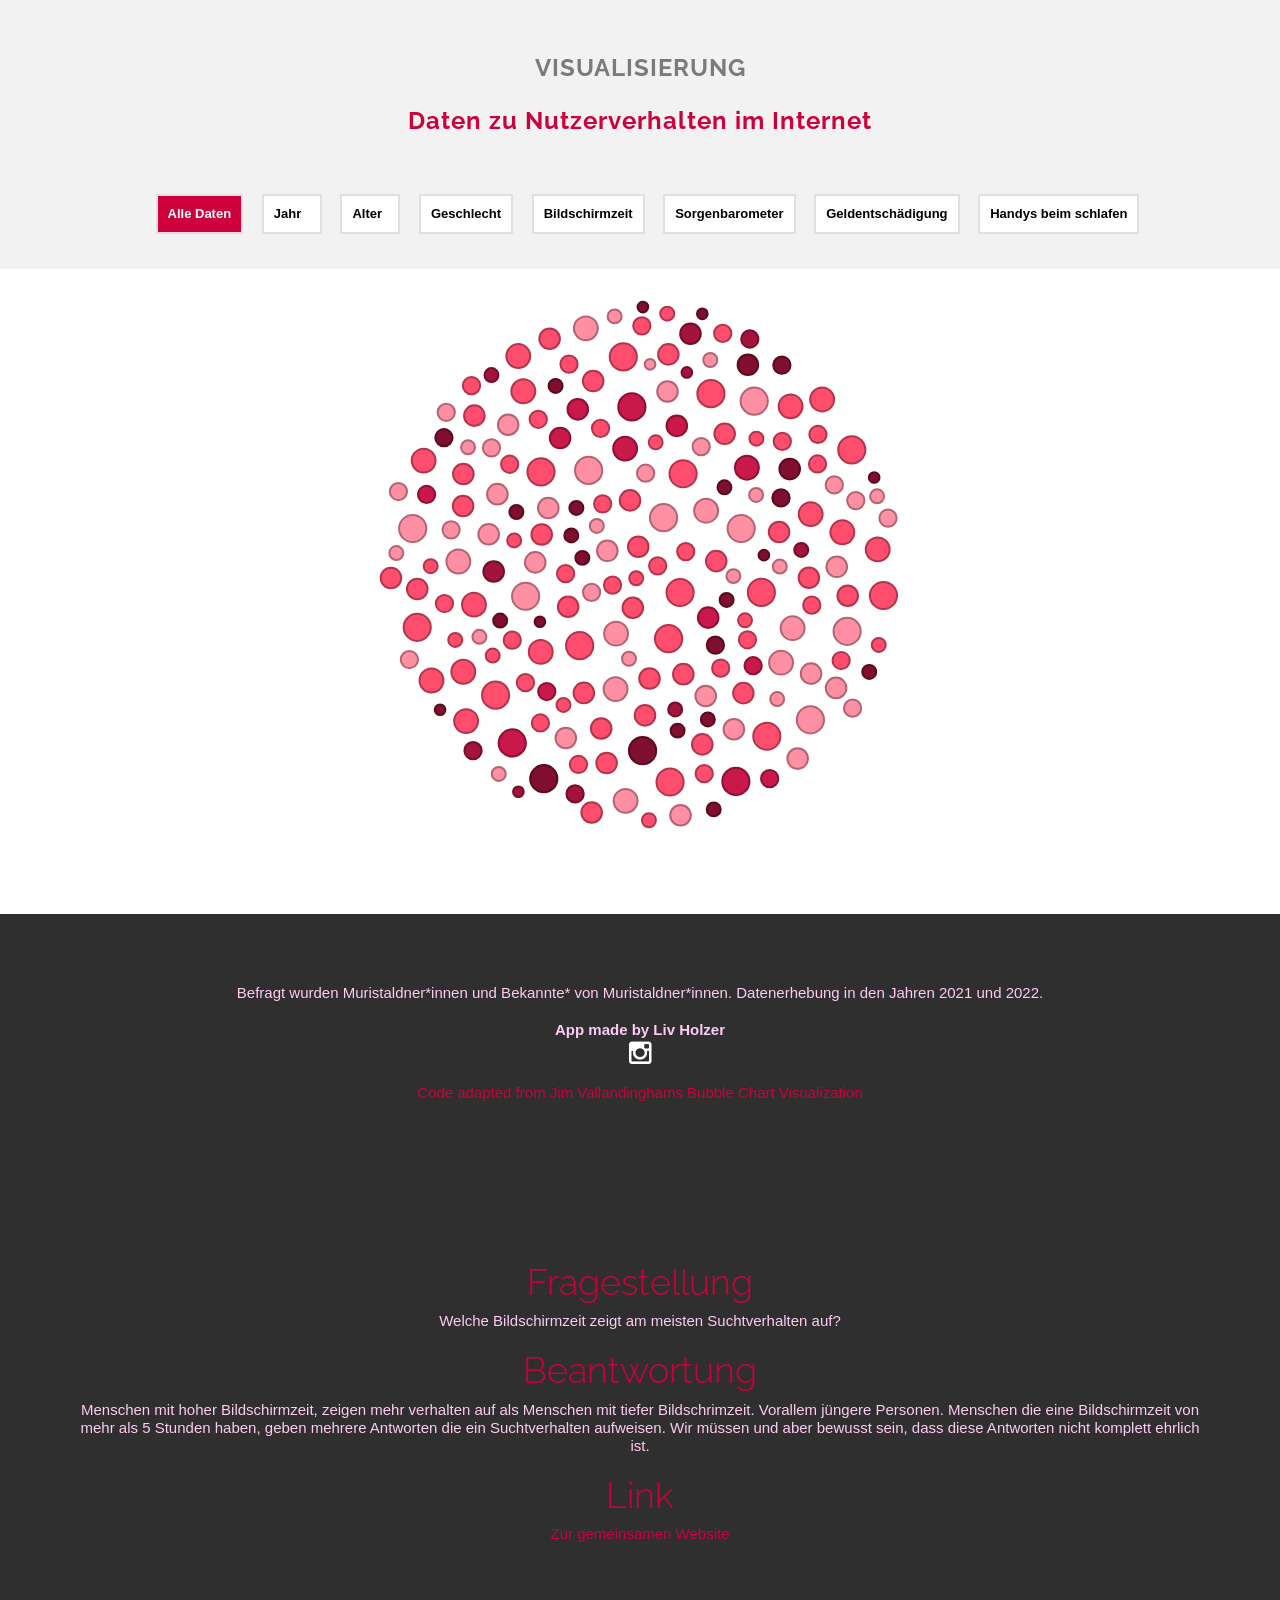
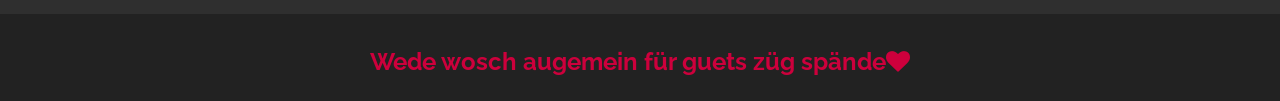
<file: index.html>
<!DOCTYPE html>
<html lang="en">
  <head>
    <meta charset="utf-8">
    <meta name="viewport" content="width=device-width, initial-scale=1.0">


    <title>Visualisierung</title>

    <!-- Bootstrap core CSS -->
    <link href="assets/css/bootstrap.css" rel="stylesheet">

    <!-- Custom styles for this template -->
    <link href="assets/css/main.css" rel="stylesheet">
	<link rel="stylesheet" href="assets/css/font-awesome.min.css">
    <link rel="stylesheet" href="assets/css_bm/BernMobil.css">
    <link rel="stylesheet" href="assets/css/reset.css">
    <link rel="stylesheet" href="assets/css/bubble_chart.css">
	
    <link href='http://fonts.googleapis.com/css?family=Lato:300,400,700,300italic,400italic' rel='stylesheet' type='text/css'>
    <link href='http://fonts.googleapis.com/css?family=Raleway:400,300,700' rel='stylesheet' type='text/css'>

    <!-- HTML5 shim and Respond.js IE8 support of HTML5 elements and media queries -->
    <!--[if lt IE 9]>
      <script src="assets/js/html5shiv.js"></script>
      <script src="assets/js/respond.min.js"></script>
    <![endif]-->
  </head>

  <body data-spy="scroll" data-offset="0" data-target="#theMenu">
		

	
<!-- ========== SERVICES - GREY SECTION ========== -->
<!-- ========== CHARTS - DARK GREY SECTION ========== -->
      
<!-- ======== HEADER APP - GREY SECTION ====== -->  
	<div id="g2">
		<div id="visualisierung" class="container">
			<div class="row">
				<div class="col-lg-8 col-lg-offset-2">
                    <h3><span class="greytext">VISUALISIERUNG</span><br><br>Daten zu Nutzerverhalten im Internet</h3>
				</div>
			</div>
		</div><!-- /container -->
	</div><!-- /w -->
    
    <!-- ========== Visualisierung - WHITE ================ -->
    <div id="w2">
        
    <div id="g">
          <div id="toolbar">
          <a id="all" class="button active">Alle Daten</a>
          <a id="year" class="button">Jahr</a>
          <a id="agecat" class="button">Alter</a>
          <a id="sex" class="button">Geschlecht</a>
          <a id="screentime" class="button">Bildschirmzeit</a>
          <a id="concern" class="button">Sorgenbarometer</a>
          <a id="money" class="button">Geldentschädigung</a>
          <a id="sleep" class="button">Handys beim schlafen</a>
          </div>
      </div>
        <div id="vis"></div> <!-- VISUALISIERUNGS-DIV -->
    
   </div> 
	
	<!-- ========== FOOTER SECTION ========== -->
	<section id="contact" name="contact"></section>
	<div id="f">
		<div class="container">
            
            <div class="text_footer">
                Befragt wurden Muristaldner*innen und Bekannte* von Muristaldner*innen. Datenerhebung in den Jahren 2021 und 2022. <br><br>
                <b>App made by Liv Holzer</b> <br><a href="https://www.instagram.com/harzig.statt.haerzig/" target="_blank"><i class="icon-instagram"></i></a><br>
            
                <div class="container">
                              
                   
                </div>
                <br>
                <a href="http://vallandingham.me/bubble_charts_in_js.html" target="_blank">Code adapted from Jim Vallandinghams Bubble Chart Visualization</a>
				</div>
			
		</div>
      </div><!-- /container -->
      <!-- ========== FOOTER SECTION ========== -->
<section id="contact" name="contact"></section>
<div id="f">
<div class="container">

<div class="text_footer">

<h1> Fragestellung</h1>
Welche Bildschirmzeit zeigt am meisten Suchtverhalten auf?

<h1> Beantwortung</h1>
Menschen mit hoher Bildschirmzeit, zeigen mehr verhalten auf als Menschen mit tiefer Bildschrimzeit. Vorallem jüngere Personen. Menschen die eine Bildschirmzeit von mehr als 5 Stunden haben, geben mehrere Antworten die ein Suchtverhalten aufweisen. Wir müssen und aber bewusst sein, dass diese Antworten nicht komplett ehrlich ist. 
<h1> Link</h1>
<a href="https://sites.google.com/view/wissenschaftswoche-cmb-2022/start" target="_blank">Zur gemeinsamen Website</a>

</div>

</div>
</div><!-- /container -->
    
    <!-- ========== CREDIT SECTION ========= -->
    
	<div id="c">
        
        <div class="container">
            
            <div class="footer">
            
        
        <h3><b><a href="https://sichere-traeume.ch/spenden/">Wede wosch augemein für guets züg spände<i class="icon-heart"></i></a></b></h3><br>
        
            </div>
			
      </div><!-- /container -->
		
	</div>
	
    <!-- ========== SCRIPT SECTION ========= -->
    
    <script src="assets/D3/d3.js"  charset="utf-8"></script>
    <script src="assets/D3/d3.min.js"  charset="utf-8"></script>
    <script src="assets/js/jquery.min.js"></script>
    <script src="assets/bootstrap/js/bootstrap.js"></script>
    <script src="assets/bootstrap/js/bootstrap-treeview.js"></script>
	<script src="assets/js/Chart.js"></script>
	<script src="assets/js/classie.js"></script>
    <script src="assets/js/smoothscroll.js"></script>
	<script src="assets/js/main.js"></script>
    <script src="assets/js_bm/tooltip.js"></script>
    <script src="assets/js_bm/bubble_chart.js"></script>
</body>
</html>
</file>
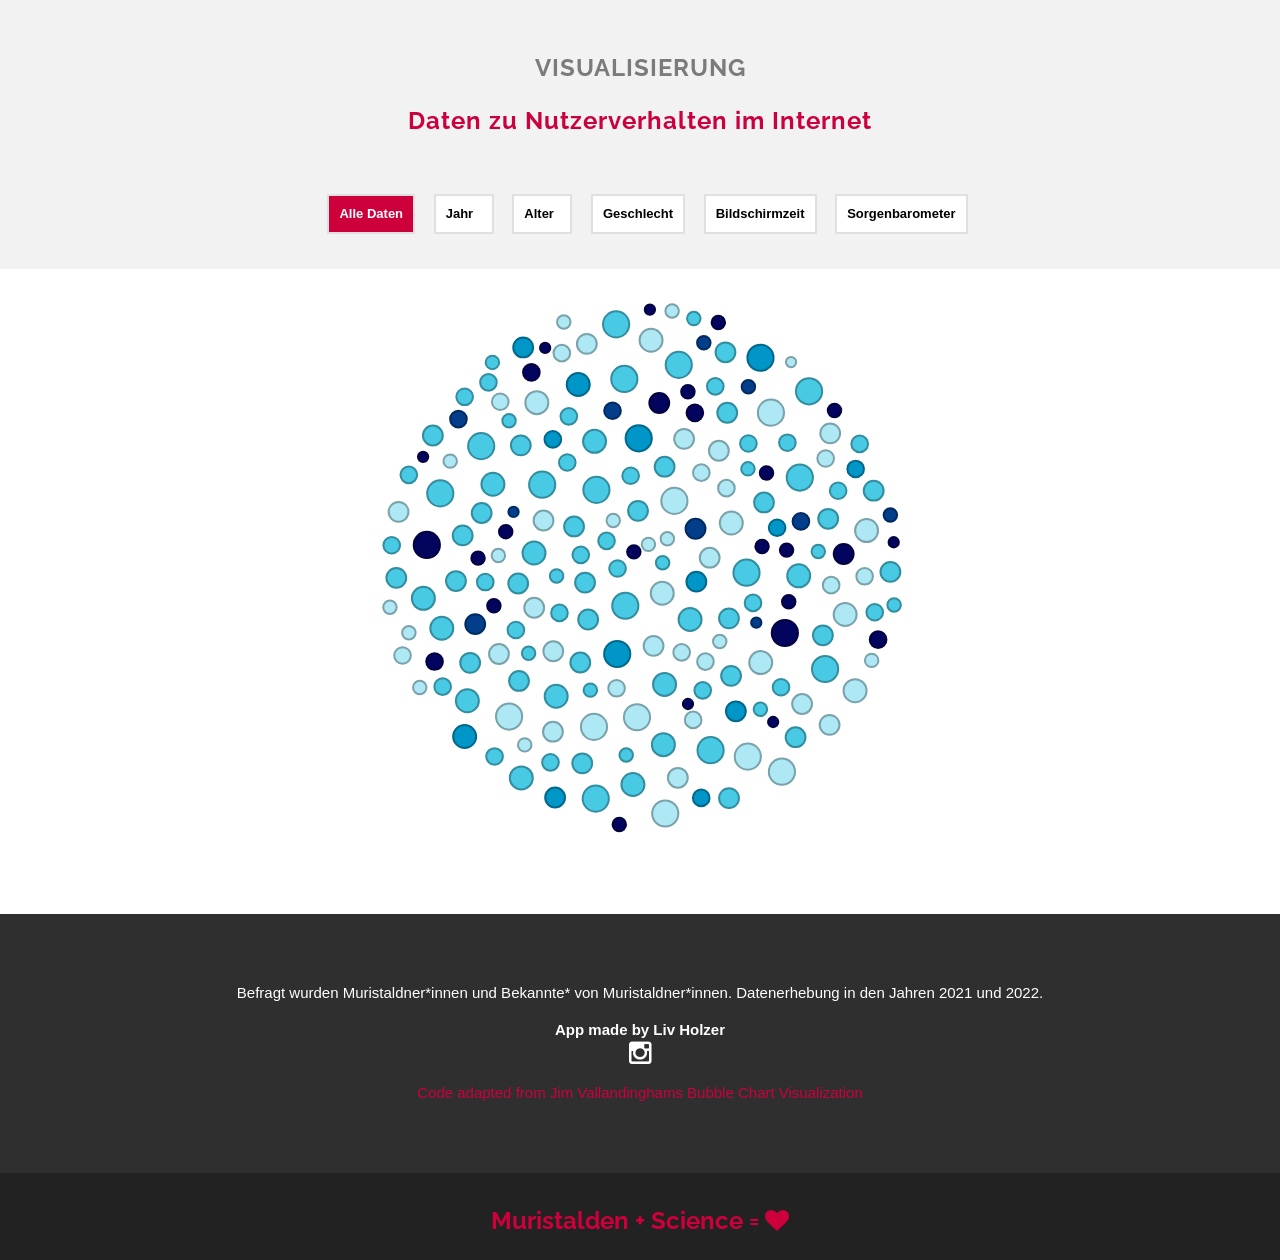
<file: bubbles-muristalden-main/index.html>
<!DOCTYPE html>
<html lang="en">
  <head>
    <meta charset="utf-8">
    <meta name="viewport" content="width=device-width, initial-scale=1.0">


    <title>Visualisierung</title>

    <!-- Bootstrap core CSS -->
    <link href="assets/css/bootstrap.css" rel="stylesheet">

    <!-- Custom styles for this template -->
    <link href="assets/css/main.css" rel="stylesheet">
	<link rel="stylesheet" href="assets/css/font-awesome.min.css">
    <link rel="stylesheet" href="assets/css_bm/BernMobil.css">
    <link rel="stylesheet" href="assets/css/reset.css">
    <link rel="stylesheet" href="assets/css/bubble_chart.css">
	
    <link href='http://fonts.googleapis.com/css?family=Lato:300,400,700,300italic,400italic' rel='stylesheet' type='text/css'>
    <link href='http://fonts.googleapis.com/css?family=Raleway:400,300,700' rel='stylesheet' type='text/css'>

    <!-- HTML5 shim and Respond.js IE8 support of HTML5 elements and media queries -->
    <!--[if lt IE 9]>
      <script src="assets/js/html5shiv.js"></script>
      <script src="assets/js/respond.min.js"></script>
    <![endif]-->
  </head>

  <body data-spy="scroll" data-offset="0" data-target="#theMenu">
		

	
<!-- ========== SERVICES - GREY SECTION ========== -->
<!-- ========== CHARTS - DARK GREY SECTION ========== -->
      
<!-- ======== HEADER APP - GREY SECTION ====== -->  
	<div id="g2">
		<div id="visualisierung" class="container">
			<div class="row">
				<div class="col-lg-8 col-lg-offset-2">
                    <h3><span class="greytext">VISUALISIERUNG</span><br><br>Daten zu Nutzerverhalten im Internet</h3>
				</div>
			</div>
		</div><!-- /container -->
	</div><!-- /w -->
    
    <!-- ========== Visualisierung - WHITE ================ -->
    <div id="w2">
        
    <div id="g">
          <div id="toolbar">
          <a id="all" class="button active">Alle Daten</a>
          <a id="year" class="button">Jahr</a>
          <a id="agecat" class="button">Alter</a>
          <a id="sex" class="button">Geschlecht</a>
          <a id="screentime" class="button">Bildschirmzeit</a>
          <a id="concern" class="button">Sorgenbarometer</a>
          </div>
      </div>
        <div id="vis"></div> <!-- VISUALISIERUNGS-DIV -->
    
   </div> 
	
	<!-- ========== FOOTER SECTION ========== -->
	<section id="contact" name="contact"></section>
	<div id="f">
		<div class="container">
            
            <div class="text_footer">
                Befragt wurden Muristaldner*innen und Bekannte* von Muristaldner*innen. Datenerhebung in den Jahren 2021 und 2022. <br><br>
                <b>App made by Liv Holzer</b> <br><a href="https://www.instagram.com/harzig.statt.haerzig/" target="_blank"><i class="icon-instagram"></i></a><br>
            
                <div class="container">
                              
                   
                </div>
                <br>
                <a href="http://vallandingham.me/bubble_charts_in_js.html" target="_blank">Code adapted from Jim Vallandinghams Bubble Chart Visualization</a>
				</div>
			
		</div>
      </div><!-- /container -->
    
    <!-- ========== CREDIT SECTION ========= -->
    
	<div id="c">
        
        <div class="container">
            
            <div class="footer">
            
        
        <h3><b><a href="https://www.muristalden.ch">Muristalden + Science = <i class="icon-heart"></i></a></b></h3><br>
        
            </div>
			
      </div><!-- /container -->
		
	</div>
	
    <!-- ========== SCRIPT SECTION ========= -->
    
    <script src="assets/D3/d3.js"  charset="utf-8"></script>
    <script src="assets/D3/d3.min.js"  charset="utf-8"></script>
    <script src="assets/js/jquery.min.js"></script>
    <script src="assets/bootstrap/js/bootstrap.js"></script>
    <script src="assets/bootstrap/js/bootstrap-treeview.js"></script>
	<script src="assets/js/Chart.js"></script>
	<script src="assets/js/classie.js"></script>
    <script src="assets/js/smoothscroll.js"></script>
	<script src="assets/js/main.js"></script>
    <script src="assets/js_bm/tooltip.js"></script>
    <script src="assets/js_bm/bubble_chart.js"></script>
</body>
</html>
</file>
<file: assets/css_bm/BernMobil.css>
div {
}

#main {
    width: 750px;
    display: block;
    margin: auto;
    padding-bottom: 60px;
    padding-top: 20px;
}

#sequence {
  width: 750px;
  height: 70px;
}

#sequence text, #legend text {
    font-weight: 600;
    fill: #fff;
}

#chart {
    position: relative;
}

#chart path {
    stroke: #fff;
}

#percentage {
    text-align: center;
    width: 300px;
    height: 30px;
  font-size: 2.5em;
    margin:auto;
    position: absolute;
    top: 0; left: 0; bottom: 0; right: 0;
}



#tree {
    width: 350px;
    float: right;
    margin-right: 50px;
}


@media (max-width:1150px) {
#tree {
    width: 350px;
    float: right;
    display: none;
}
}

@media (min-width:1150px) {
#main {
    float: inherit;
    margin: inherit;
    
}
}

a.tooltip {
    width: 100px;
    height: 100px;
}

img.tooltip {
    
}
</file>
<file: assets/css/bubble_chart.css>
/*-------------------------------------*/

/*--- Font size der Texte ----*/

.year, .age {
  font-size: 18px;
  fill: #c200fb;
  cursor: default;
}

/*-------------------------------------*/

a, a:visited, a:active {
  color: #CD003C;
}

.text_footer {
  color: #ffcbf2;
    font-size: 15px;
}

.container2 {
  max-width: 1100px;
  margin-left: 30px;
}

.title_text {
  font-size: 35px;
}

.logobar {
  background-color: #CD003C;
  margin-bottom: 0px;    
height: 70px;
}

.greytext {
    color:#7b7b7b;
}

.vorgehen_text {
     font-size: 15px;
}

.button {
    margin-top: 15px;
    margin-left: 15px;
  display: inline-flex;
  vertical-align: middle;
  background-color: white;
  min-width: 60px;
  padding: 10px 10px;
  cursor: pointer;
  text-align: center;
  font-size: 13px;
  border: 2px solid #e0e0e0;
  text-decoration: none;
    color: black;
    font-weight: bold;
}

.button.active {
  background: #CD003C;
  color: #fff;
}

.button2 {
    margin-top: 10px;
    margin-left: 10px;
  display: inline-flex;
  vertical-align: middle;
  background-color: darkgrey;
  min-width: 80px;
  padding: 4px 5px;
  cursor: pointer;
  text-align: center;
  font-size: 13px;
  border: 1px solid #e0e0e0;
  text-decoration: none;
}

.button.active2 {
  background: #7aa70d;
  color: #fff;
}

#vis {
  height: 600px;
  clear: both;
  margin-bottom: 10px;
}

.line, .duration, .weekday{
  font-size: 18px;
  fill: #000000;
  cursor: default;
}

.type {
  font-size: 14px;
  fill: #000000;
  cursor: default;
}

.tooltip2 {
	position: absolute;
	top: 100px;
	left: 100px;
  -moz-border-radius:5px;
	border-radius: 5px;
  border: 2px solid #000;
  background: #fff;
	opacity: .9;
  color: black;
	padding: 10px;
	width: 400px;
	z-index: 10;
    font-size: 13px;
}

.tooltip2 .title {
	font-size: 16px;
}

.tooltip2 .name {
  font-weight:bold;
}

.footer {
  text-align: center;
}
</file>
<file: bubbles-muristalden-main/assets/css_bm/BernMobil.css>
div {
}

#main {
    width: 750px;
    display: block;
    margin: auto;
    padding-bottom: 60px;
    padding-top: 20px;
}

#sequence {
  width: 750px;
  height: 70px;
}

#sequence text, #legend text {
    font-weight: 600;
    fill: #fff;
}

#chart {
    position: relative;
}

#chart path {
    stroke: #fff;
}

#percentage {
    text-align: center;
    width: 300px;
    height: 30px;
  font-size: 2.5em;
    margin:auto;
    position: absolute;
    top: 0; left: 0; bottom: 0; right: 0;
}



#tree {
    width: 350px;
    float: right;
    margin-right: 50px;
}


@media (max-width:1150px) {
#tree {
    width: 350px;
    float: right;
    display: none;
}
}

@media (min-width:1150px) {
#main {
    float: inherit;
    margin: inherit;
    
}
}

a.tooltip {
    width: 100px;
    height: 100px;
}

img.tooltip {
    
}
</file>
<file: bubbles-muristalden-main/assets/css/bubble_chart.css>
/*-------------------------------------*/

/*--- Font size der Texte ----*/

.year, .age {
  font-size: 18px;
  fill: #000000;
  cursor: default;
}

/*-------------------------------------*/

a, a:visited, a:active {
  color: #CD003C;
}

.text_footer {
  color: #FFFFFF;
    font-size: 15px;
}

.container2 {
  max-width: 1100px;
  margin-left: 30px;
}

.title_text {
  font-size: 35px;
}

.logobar {
  background-color: #CD003C;
  margin-bottom: 0px;    
height: 70px;
}

.greytext {
    color:#7b7b7b;
}

.vorgehen_text {
     font-size: 15px;
}

.button {
    margin-top: 15px;
    margin-left: 15px;
  display: inline-flex;
  vertical-align: middle;
  background-color: white;
  min-width: 60px;
  padding: 10px 10px;
  cursor: pointer;
  text-align: center;
  font-size: 13px;
  border: 2px solid #e0e0e0;
  text-decoration: none;
    color: black;
    font-weight: bold;
}

.button.active {
  background: #CD003C;
  color: #fff;
}

.button2 {
    margin-top: 10px;
    margin-left: 10px;
  display: inline-flex;
  vertical-align: middle;
  background-color: darkgrey;
  min-width: 80px;
  padding: 4px 5px;
  cursor: pointer;
  text-align: center;
  font-size: 13px;
  border: 1px solid #e0e0e0;
  text-decoration: none;
}

.button.active2 {
  background: #7aa70d;
  color: #fff;
}

#vis {
  height: 600px;
  clear: both;
  margin-bottom: 10px;
}

.line, .duration, .weekday{
  font-size: 18px;
  fill: #000000;
  cursor: default;
}

.type {
  font-size: 14px;
  fill: #000000;
  cursor: default;
}

.tooltip2 {
	position: absolute;
	top: 100px;
	left: 100px;
  -moz-border-radius:5px;
	border-radius: 5px;
  border: 2px solid #000;
  background: #fff;
	opacity: .9;
  color: black;
	padding: 10px;
	width: 400px;
	z-index: 10;
    font-size: 13px;
}

.tooltip2 .title {
	font-size: 16px;
}

.tooltip2 .name {
  font-weight:bold;
}

.footer {
  text-align: center;
}
</file>
<file: assets/css/main.css>
/*
 * Author: Carlos Alvarez
 * URL: http://alvarez.is
 *
 * Project Name: Onassis - Free Bootstrap 3 Theme
 * Version: 1.0
 * URL: http://blacktie.co
 */

body {
  background-color: #f2f2f2;
    font-family: "Helvetica Neue";
    font-weight: 300;
    font-size: 16px;
    color: #555;

    -webkit-font-smoothing: antialiased;
    -webkit-overflow-scrolling: touch;
}

/* Titles */
h1, h2, h3, h4, h5, h6 {
    font-family: "Raleway";
    font-weight: 300;
    color: #CC003D;
}


/* Paragraph & Typographic */
p {
    line-height: 28px;
    margin-bottom: 25px;
}

.centered {
    text-align: center;
}

/* Links */
a {
    color: #CC003D;
    word-wrap: break-word;

    -webkit-transition: color 0.1s ease-in, background 0.1s ease-in;
    -moz-transition: color 0.1s ease-in, background 0.1s ease-in;
    -ms-transition: color 0.1s ease-in, background 0.1s ease-in;
    -o-transition: color 0.1s ease-in, background 0.1s ease-in;
    transition: color 0.1s ease-in, background 0.1s ease-in;
}

a:hover,
a:focus {
    color: #7b7b7b;
    text-decoration: none;
    outline: 0;
}

a:before,
a:after {
    -webkit-transition: color 0.1s ease-in, background 0.1s ease-in;
    -moz-transition: color 0.1s ease-in, background 0.1s ease-in;
    -ms-transition: color 0.1s ease-in, background 0.1s ease-in;
    -o-transition: color 0.1s ease-in, background 0.1s ease-in;
    transition: color 0.1s ease-in, background 0.1s ease-in;
}

 hr {
    display: block;
    height: 1px;
    border: 0;
    border-top: 1px solid #ccc;
    margin: 1em 0;
    padding: 0;
}

/* ==========================================================================
   Wrap Sections
   ========================================================================== */

#headerwrap {
	background: url(../img/Busse_CNG_1181x787.jpg) center top;
    background-repeat: no-repeat;
	margin-top: -10px;
	padding-top:20px;
	text-align:center;
	background-attachment: relative;
	background-position: center center;
	min-height: 300px;
	width: 100%;
	
    -webkit-background-size: 100%;
    -moz-background-size: 100%;
    -o-background-size: 100%;
    background-size: 100%;

    -webkit-background-size: cover;
    -moz-background-size: cover;
    -o-background-size: cover;
    background-size: cover;
}

@media (min-width:600px) {
#headerwrap {
	min-height: 400px;
}
}

@media (min-width:700px) {
#headerwrap {
	min-height: 500px;
}
}

@media (min-width:800px) {
#headerwrap {
	min-height: 600px;
}
}

@media (min-width:641px) {
    #headerwrap h1 {
	color: #CC003D;
	font-size: 70px;
}
}

@media (min-width:961px) {
    #headerwrap h1 {
	color: #CC003D;
	font-size: 90px;
}
}

@media (min-width:1025px) {
    #headerwrap h1 {
	color: #CC003D;
	font-size: 110px;
}
}

@media (min-width:320px) {
#headerwrap h2 {
	font-size: 20px;
}
}

@media (min-width:500px) {
#headerwrap h2 {
	font-size: 25px;
}
}

@media (min-width:641px) {
#headerwrap h2 {
	color: white;
	font-size: 30px;
}
}

@media (min-width:961px) {
#headerwrap h2 {
	color: white;
	font-size: 40px;
}
}

@media (min-width:1025px) {
#headerwrap h2 {
	color: white;
	font-size: 50px;
}
}

/* Portfolio Wrap */
#portfoliowrap {
	background-image: url(assets/img/Busse_CNG_1181x787.jpg) no-repeat center top;
	margin-top: 0px;
	padding-top:70px;
	text-align:center;
	background-attachment: relative;
	background-position: center center;
	min-height: 500px;
	width: 100%;
	
    -webkit-background-size: 100%;
    -moz-background-size: 100%;
    -o-background-size: 100%;
    background-size: 100%;

    -webkit-background-size: cover;
    -moz-background-size: cover;
    -o-background-size: cover;
    background-size: cover;
}


#portfoliowrap h3 {
	color: #CC003D;
}

.port-space {
	padding-bottom: 20px;
}


/* White Wrap */

#w {
	background: #ffffff;
	padding-top: 35px;
	padding-bottom: 35px;
	text-align: center;
}

#w2 {
	background: #ffffff;
	padding-top: 0px;
	padding-bottom: 35px;
	text-align: center;
}

#w h3 bold {
	font-weight: 700;
	color: #7b7b7b;
	letter-spacing: 1px;
}

#w h3 {
	font-weight: 700;
	color: #CC003D;
	letter-spacing: 1px;
}

#w bold {
	color: #CC003D;
}


/* Grey Wrap */

#g {
	background: #f2f2f2;
	padding-top: 35px;
	padding-bottom: 35px;
	text-align: center;
}

#g2 h3 {
	background: #f2f2f2;
	padding-top: 35px;
	text-align: center;
    font-weight: 700;
    letter-spacing: 1px;
}

#g h3 {
    font-weight: 700;
    letter-spacing: 1px;
}

/* Dark Grey Wrap */
#dg {
	background: #e0e0e0;
	padding-top: 70px;
	padding-bottom: 70px;
	text-align: center;
}

/* Footer Wrap */

#f {
	background: #2f2f2f;
	padding-top: 70px;
	padding-bottom: 70px;
	text-align: center
}

#f h3 {
	color: #ffffff;	
}

#f h3 b {
	color: #CC003D;	
}

#f i {
	font-size: 26px;
	color: #ffffff;
	padding-left: 10px;
	padding-right: 10px;
}

/* Copyright Wrap */

#c {
	background: #222222;
	padding-top: 15px;
	text-align: right;
}

#c p {
	color: white
}


/* item Wrap */

#itemwrap {
	background: url(../img/item-bg.jpg) no-repeat center top;
	margin-top: 0px;
	padding-top:70px;
	text-align:center;
	background-attachment: relative;
	background-position: center center;
	min-height: 500px;
	width: 100%;
	
    -webkit-background-size: 100%;
    -moz-background-size: 100%;
    -o-background-size: 100%;
    background-size: 100%;

    -webkit-background-size: cover;
    -moz-background-size: cover;
    -o-background-size: cover;
    background-size: cover;
}

#itemwrap h1 {
	margin-top: 40px;
	color: white;
	font-size: 100px;
	font-weight: 700;
	letter-spacing: 3px;
}

#itemwrap h2 {
	color: white;
	font-size: 50px;
	font-weight: 100;
	letter-spacing: 2px;
}


.desc {
	text-align: left;
}

.desc-b {
	border-left: 4px solid #bababa;
}

.desc-a i {
	color: #555;
	padding-right: 8px;
}

.desc-b i {
	color: #555;
	padding-right: 8px;
}



/* MENU CONF*/

.menu {
	position: fixed;
	right: -200px;
	width: 260px;
	height: 100%;
	top: 0;
	z-index: 10;
	text-align: left;
}

.menu.menu-open {
	right: 0px;
}

.menu-wrap {
	position: absolute;
	top: 0;
	left: 60px;
	background: #1a1a1a;
	width: 200px;
	height: 100%;
}

.menu h1.logo a {
	font-family: 'Raleway', Helvetica, Arial, sans-serif;
	font-size: 16px;
	font-weight: 800;
	letter-spacing: 0.15em;
	line-height: 40px;
	text-transform: uppercase;
	color: #CC003D;
	margin-top: 20px;
}

.menu h1.logo a:hover {
	color: #CC003D;
}

.menu img.logo {
	margin: 20px 0;
	max-width: 160px;
}

.menu a {
	margin-left: 20px;
	color: #808080;
	display: block;
	font-size: 12px;
	font-weight: 700;
	line-height: 40px;
	letter-spacing: 0.1em;
	text-transform: uppercase;
}

.menu a:hover {
	color: #ffffff;
}

.menu a:active {
	color: #ffffff;
}

.menu a > i {
	float: left;
	display: inline-block;
	vertical-align: middle; 
	text-align: left;
	width: 25px;
	font-size: 14px;
	line-height: 40px;
	margin: 25px 2px;
}

.menu-close {
	cursor: pointer;
	display: block;
	position: absolute;
	font-size: 14px;
	color: #808080;
	width: 40px;
	height: 40px;
	line-height: 40px;
	top: 20px;
	right: 5px;
	-webkit-transition: all .1s ease-in-out;
	   -moz-transition: all .1s ease-in-out;
		-ms-transition: all .1s ease-in-out;
		 -o-transition: all .1s ease-in-out;
			transition: all .1s ease-in-out;
}

.menu-close:hover {
	color: #ffffff;
	-webkit-transition: all .1s ease-in-out;
	   -moz-transition: all .1s ease-in-out;
		-ms-transition: all .1s ease-in-out;
		 -o-transition: all .1s ease-in-out;
			transition: all .1s ease-in-out;
}

/* Push the body after clicking the menu button */
.body-push {
	overflow-x: hidden;
	position: relative;
	left: 0;
}

.body-push-toright {
	left: 200px;
}

.body-push-toleft {
	left: -200px;
}

.menu,
.body-push {
	-webkit-transition: all .3s ease;
	   -moz-transition: all .3s ease;
		-ms-transition: all .3s ease;
		 -o-transition: all .3s ease;
			transition: all .3s ease;
}

#menuToggle {
	position: absolute;
	top: 20px;
	left: 0;
	z-index: 11;
	display: block;
	text-align: center;
	font-size: 14px;
	color: #ffffff;
	width: 40px;
	height: 40px;
	line-height: 40px;
	cursor: pointer;
	background: rgba(0,0,0,0.25);
	-webkit-transition: all .1s ease-in-out;
	   -moz-transition: all .1s ease-in-out;
		-ms-transition: all .1s ease-in-out;
		 -o-transition: all .1s ease-in-out;
			transition: all .1s ease-in-out;
}

#menuToggle:hover {
	color: #ffffff;
	background: rgba(0,0,0,0.2);
	-webkit-transition: all .1s ease-in-out;
	   -moz-transition: all .1s ease-in-out;
		-ms-transition: all .1s ease-in-out;
		 -o-transition: all .1s ease-in-out;
			transition: all .1s ease-in-out;
}


/* BUTTON CONF */

.btn-theme {
	color: #fff;
	background-color: #1abc9c;
	padding-left: 40px;
	padding-right: 40px;
	padding-bottom: 10px;
	padding-top: 10px;
	font-weight: 700;
	border-radius: 3px;
}

.btn-theme:hover {
	cursor: pointer;
	color: white;
	background-color: #16a085;
	
}

/* TEAM CONF */

.team {
	padding-top: 10px;
    -webkit-transition: background 0.3s ease-in-out;
    -moz-transition: background 0.3s ease-in-out;    
    -ms-transition: background 0.3s ease-in-out;
    -o-transition: background 0.3s ease-in-out;
    transition: background 0.3s ease-in-out;
}

.team:hover {
	background: #f2f2f2;
}

.team a {
	padding-right: 10px;
	padding-left: 10px;
}

/* STEPS CONF */

.steps {
    padding-top: 10px;
    -webkit-transition: background 0.3s ease-in-out;
    -moz-transition: background 0.3s ease-in-out;    
    -ms-transition: background 0.3s ease-in-out;
    -o-transition: background 0.3s ease-in-out;
    transition: background 0.3s ease-in-out;
}

.steps:hover {
    background: #ffffff;
}
</file>
<file: bubbles-muristalden-main/assets/css/main.css>
/*
 * Author: Carlos Alvarez
 * URL: http://alvarez.is
 *
 * Project Name: Onassis - Free Bootstrap 3 Theme
 * Version: 1.0
 * URL: http://blacktie.co
 */

body {
  background-color: #f2f2f2;
    font-family: "Helvetica Neue";
    font-weight: 300;
    font-size: 16px;
    color: #555;

    -webkit-font-smoothing: antialiased;
    -webkit-overflow-scrolling: touch;
}

/* Titles */
h1, h2, h3, h4, h5, h6 {
    font-family: "Raleway";
    font-weight: 300;
    color: #CC003D;
}


/* Paragraph & Typographic */
p {
    line-height: 28px;
    margin-bottom: 25px;
}

.centered {
    text-align: center;
}

/* Links */
a {
    color: #CC003D;
    word-wrap: break-word;

    -webkit-transition: color 0.1s ease-in, background 0.1s ease-in;
    -moz-transition: color 0.1s ease-in, background 0.1s ease-in;
    -ms-transition: color 0.1s ease-in, background 0.1s ease-in;
    -o-transition: color 0.1s ease-in, background 0.1s ease-in;
    transition: color 0.1s ease-in, background 0.1s ease-in;
}

a:hover,
a:focus {
    color: #7b7b7b;
    text-decoration: none;
    outline: 0;
}

a:before,
a:after {
    -webkit-transition: color 0.1s ease-in, background 0.1s ease-in;
    -moz-transition: color 0.1s ease-in, background 0.1s ease-in;
    -ms-transition: color 0.1s ease-in, background 0.1s ease-in;
    -o-transition: color 0.1s ease-in, background 0.1s ease-in;
    transition: color 0.1s ease-in, background 0.1s ease-in;
}

 hr {
    display: block;
    height: 1px;
    border: 0;
    border-top: 1px solid #ccc;
    margin: 1em 0;
    padding: 0;
}

/* ==========================================================================
   Wrap Sections
   ========================================================================== */

#headerwrap {
	background: url(../img/Busse_CNG_1181x787.jpg) center top;
    background-repeat: no-repeat;
	margin-top: -10px;
	padding-top:20px;
	text-align:center;
	background-attachment: relative;
	background-position: center center;
	min-height: 300px;
	width: 100%;
	
    -webkit-background-size: 100%;
    -moz-background-size: 100%;
    -o-background-size: 100%;
    background-size: 100%;

    -webkit-background-size: cover;
    -moz-background-size: cover;
    -o-background-size: cover;
    background-size: cover;
}

@media (min-width:600px) {
#headerwrap {
	min-height: 400px;
}
}

@media (min-width:700px) {
#headerwrap {
	min-height: 500px;
}
}

@media (min-width:800px) {
#headerwrap {
	min-height: 600px;
}
}

@media (min-width:641px) {
    #headerwrap h1 {
	color: #CC003D;
	font-size: 70px;
}
}

@media (min-width:961px) {
    #headerwrap h1 {
	color: #CC003D;
	font-size: 90px;
}
}

@media (min-width:1025px) {
    #headerwrap h1 {
	color: #CC003D;
	font-size: 110px;
}
}

@media (min-width:320px) {
#headerwrap h2 {
	font-size: 20px;
}
}

@media (min-width:500px) {
#headerwrap h2 {
	font-size: 25px;
}
}

@media (min-width:641px) {
#headerwrap h2 {
	color: white;
	font-size: 30px;
}
}

@media (min-width:961px) {
#headerwrap h2 {
	color: white;
	font-size: 40px;
}
}

@media (min-width:1025px) {
#headerwrap h2 {
	color: white;
	font-size: 50px;
}
}

/* Portfolio Wrap */
#portfoliowrap {
	background-image: url(assets/img/Busse_CNG_1181x787.jpg) no-repeat center top;
	margin-top: 0px;
	padding-top:70px;
	text-align:center;
	background-attachment: relative;
	background-position: center center;
	min-height: 500px;
	width: 100%;
	
    -webkit-background-size: 100%;
    -moz-background-size: 100%;
    -o-background-size: 100%;
    background-size: 100%;

    -webkit-background-size: cover;
    -moz-background-size: cover;
    -o-background-size: cover;
    background-size: cover;
}


#portfoliowrap h3 {
	color: #CC003D;
}

.port-space {
	padding-bottom: 20px;
}


/* White Wrap */

#w {
	background: #ffffff;
	padding-top: 35px;
	padding-bottom: 35px;
	text-align: center;
}

#w2 {
	background: #ffffff;
	padding-top: 0px;
	padding-bottom: 35px;
	text-align: center;
}

#w h3 bold {
	font-weight: 700;
	color: #7b7b7b;
	letter-spacing: 1px;
}

#w h3 {
	font-weight: 700;
	color: #CC003D;
	letter-spacing: 1px;
}

#w bold {
	color: #CC003D;
}


/* Grey Wrap */

#g {
	background: #f2f2f2;
	padding-top: 35px;
	padding-bottom: 35px;
	text-align: center;
}

#g2 h3 {
	background: #f2f2f2;
	padding-top: 35px;
	text-align: center;
    font-weight: 700;
    letter-spacing: 1px;
}

#g h3 {
    font-weight: 700;
    letter-spacing: 1px;
}

/* Dark Grey Wrap */
#dg {
	background: #e0e0e0;
	padding-top: 70px;
	padding-bottom: 70px;
	text-align: center;
}

/* Footer Wrap */

#f {
	background: #2f2f2f;
	padding-top: 70px;
	padding-bottom: 70px;
	text-align: center
}

#f h3 {
	color: #ffffff;	
}

#f h3 b {
	color: #CC003D;	
}

#f i {
	font-size: 26px;
	color: #ffffff;
	padding-left: 10px;
	padding-right: 10px;
}

/* Copyright Wrap */

#c {
	background: #222222;
	padding-top: 15px;
	text-align: right;
}

#c p {
	color: white
}


/* item Wrap */

#itemwrap {
	background: url(../img/item-bg.jpg) no-repeat center top;
	margin-top: 0px;
	padding-top:70px;
	text-align:center;
	background-attachment: relative;
	background-position: center center;
	min-height: 500px;
	width: 100%;
	
    -webkit-background-size: 100%;
    -moz-background-size: 100%;
    -o-background-size: 100%;
    background-size: 100%;

    -webkit-background-size: cover;
    -moz-background-size: cover;
    -o-background-size: cover;
    background-size: cover;
}

#itemwrap h1 {
	margin-top: 40px;
	color: white;
	font-size: 100px;
	font-weight: 700;
	letter-spacing: 3px;
}

#itemwrap h2 {
	color: white;
	font-size: 50px;
	font-weight: 100;
	letter-spacing: 2px;
}


.desc {
	text-align: left;
}

.desc-b {
	border-left: 4px solid #bababa;
}

.desc-a i {
	color: #555;
	padding-right: 8px;
}

.desc-b i {
	color: #555;
	padding-right: 8px;
}



/* MENU CONF*/

.menu {
	position: fixed;
	right: -200px;
	width: 260px;
	height: 100%;
	top: 0;
	z-index: 10;
	text-align: left;
}

.menu.menu-open {
	right: 0px;
}

.menu-wrap {
	position: absolute;
	top: 0;
	left: 60px;
	background: #1a1a1a;
	width: 200px;
	height: 100%;
}

.menu h1.logo a {
	font-family: 'Raleway', Helvetica, Arial, sans-serif;
	font-size: 16px;
	font-weight: 800;
	letter-spacing: 0.15em;
	line-height: 40px;
	text-transform: uppercase;
	color: #CC003D;
	margin-top: 20px;
}

.menu h1.logo a:hover {
	color: #CC003D;
}

.menu img.logo {
	margin: 20px 0;
	max-width: 160px;
}

.menu a {
	margin-left: 20px;
	color: #808080;
	display: block;
	font-size: 12px;
	font-weight: 700;
	line-height: 40px;
	letter-spacing: 0.1em;
	text-transform: uppercase;
}

.menu a:hover {
	color: #ffffff;
}

.menu a:active {
	color: #ffffff;
}

.menu a > i {
	float: left;
	display: inline-block;
	vertical-align: middle; 
	text-align: left;
	width: 25px;
	font-size: 14px;
	line-height: 40px;
	margin: 25px 2px;
}

.menu-close {
	cursor: pointer;
	display: block;
	position: absolute;
	font-size: 14px;
	color: #808080;
	width: 40px;
	height: 40px;
	line-height: 40px;
	top: 20px;
	right: 5px;
	-webkit-transition: all .1s ease-in-out;
	   -moz-transition: all .1s ease-in-out;
		-ms-transition: all .1s ease-in-out;
		 -o-transition: all .1s ease-in-out;
			transition: all .1s ease-in-out;
}

.menu-close:hover {
	color: #ffffff;
	-webkit-transition: all .1s ease-in-out;
	   -moz-transition: all .1s ease-in-out;
		-ms-transition: all .1s ease-in-out;
		 -o-transition: all .1s ease-in-out;
			transition: all .1s ease-in-out;
}

/* Push the body after clicking the menu button */
.body-push {
	overflow-x: hidden;
	position: relative;
	left: 0;
}

.body-push-toright {
	left: 200px;
}

.body-push-toleft {
	left: -200px;
}

.menu,
.body-push {
	-webkit-transition: all .3s ease;
	   -moz-transition: all .3s ease;
		-ms-transition: all .3s ease;
		 -o-transition: all .3s ease;
			transition: all .3s ease;
}

#menuToggle {
	position: absolute;
	top: 20px;
	left: 0;
	z-index: 11;
	display: block;
	text-align: center;
	font-size: 14px;
	color: #ffffff;
	width: 40px;
	height: 40px;
	line-height: 40px;
	cursor: pointer;
	background: rgba(0,0,0,0.25);
	-webkit-transition: all .1s ease-in-out;
	   -moz-transition: all .1s ease-in-out;
		-ms-transition: all .1s ease-in-out;
		 -o-transition: all .1s ease-in-out;
			transition: all .1s ease-in-out;
}

#menuToggle:hover {
	color: #ffffff;
	background: rgba(0,0,0,0.2);
	-webkit-transition: all .1s ease-in-out;
	   -moz-transition: all .1s ease-in-out;
		-ms-transition: all .1s ease-in-out;
		 -o-transition: all .1s ease-in-out;
			transition: all .1s ease-in-out;
}


/* BUTTON CONF */

.btn-theme {
	color: #fff;
	background-color: #1abc9c;
	padding-left: 40px;
	padding-right: 40px;
	padding-bottom: 10px;
	padding-top: 10px;
	font-weight: 700;
	border-radius: 3px;
}

.btn-theme:hover {
	cursor: pointer;
	color: white;
	background-color: #16a085;
	
}

/* TEAM CONF */

.team {
	padding-top: 10px;
    -webkit-transition: background 0.3s ease-in-out;
    -moz-transition: background 0.3s ease-in-out;    
    -ms-transition: background 0.3s ease-in-out;
    -o-transition: background 0.3s ease-in-out;
    transition: background 0.3s ease-in-out;
}

.team:hover {
	background: #f2f2f2;
}

.team a {
	padding-right: 10px;
	padding-left: 10px;
}

/* STEPS CONF */

.steps {
    padding-top: 10px;
    -webkit-transition: background 0.3s ease-in-out;
    -moz-transition: background 0.3s ease-in-out;    
    -ms-transition: background 0.3s ease-in-out;
    -o-transition: background 0.3s ease-in-out;
    transition: background 0.3s ease-in-out;
}

.steps:hover {
    background: #ffffff;
}
</file>
